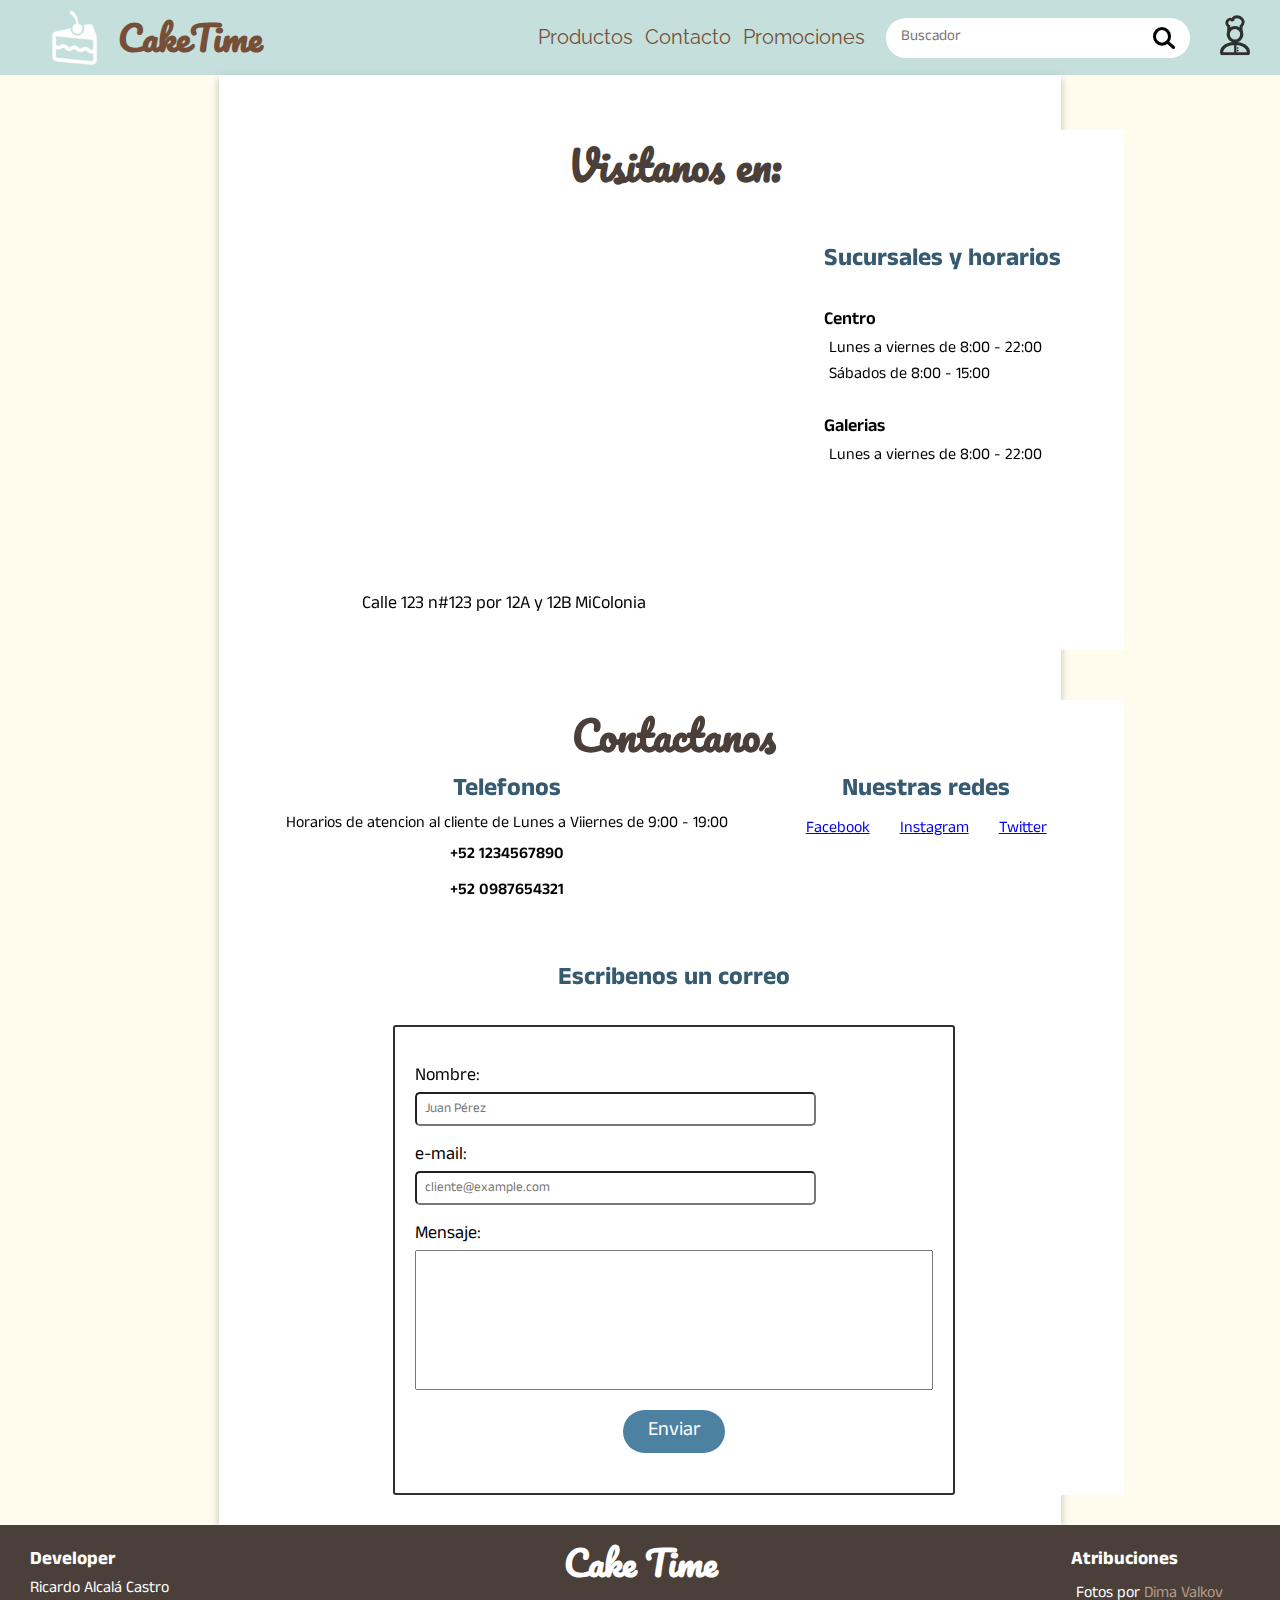
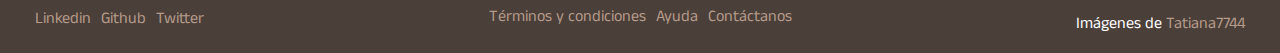
<file: contactanos.html>
<!DOCTYPE html>
<html lang="en">
<head>
    <meta charset="UTF-8">
    <meta http-equiv="X-UA-Compatible" content="IE=edge">
    <meta name="viewport" content="width=device-width, initial-scale=1.0">
    <link rel="stylesheet" type="text/css" href="./styles.css">
    <title>CakeTime Contactanos</title>
</head>
<body>
    <header>
        <nav class="navbar">
            <div class="logo">
                <img src="./assets/caketime-logo.png" alt="logo Cake Time" class="logo-img">
                <a href="index.html" class="logo-title-link">
                    <h1 class="logo-title">CakeTime</h1>
                </a>
            </div>
            <div class="nav-right-side">
                <ul class="nav-routes">
                    <li><a class="nav-routes-link" href="./productos.html">Productos</a></li>
                    <li><a class="nav-routes-link" href="#">Contacto</a></li>
                    <li><a class="nav-routes-link" href="#">Promociones</a></li>
                </ul>
                <form action="" class="search-bar">
                    <input type="text" name="search" id="" placeholder="Buscador">
                    <button><img src="./assets/search-icon.svg" alt="icono de buscar" class="search-icon"></button>
                </form>
                <a href="./pastelero.html" class="baker-link" title="Pastelero"><img src="./assets/user-icon.svg"
                        alt="icono de usuario" class="user-icon"></a>
            </div>
        </nav>
    </header>
<main>
    <section class="address">
        <h2>Visitanos en:</h2>
        <div class="map-branches">
            <div class="map">
                <iframe
                src="https://www.google.com/maps/embed?pb=!1m18!1m12!1m3!1d1862.7052021225873!2d-89.62114404186963!3d20.97617975675959!2m3!1f0!2f0!3f0!3m2!1i1024!2i768!4f13.1!3m3!1m2!1s0x8f56715e13144313%3A0x46a326e278ec5485!2sMONUMENTO%20ANDRES%20QUINTANA%20ROO!5e0!3m2!1sen!2smx!4v1646359123053!5m2!1sen!2smx"
                width="600" height="450" style="border:0;" allowfullscreen="" loading="lazy">
            </iframe>
            <span>Calle 123 n#123 por 12A y 12B MiColonia</span>
            </div>
            <div class="branches">
                <h3>Sucursales y horarios</h3>
                <ul>
                    <li class="branch">Centro</li>
                    <ul>
                        <li class="hours">Lunes a viernes de 8:00 - 22:00</li>
                        <li class="hours"> Sábados de 8:00 - 15:00</li>
                    </ul>
                    <li class="branch">Galerias</li>
                    <ul>
                        <li class="hours">Lunes a viernes de 8:00 - 22:00</li>
                    </ul>
                </ul>
            </div>
        </div>
    </section>
    <section class="contact">
        <h2>Contactanos</h2>
        <div class="phonenumber-socials">
            <div class="phonenumber">
                <h3>Telefonos</h3>
                <p>Horarios de atencion al cliente de Lunes a Viiernes de 9:00 - 19:00</p>
                <span class="phone">+52 1234567890</span>
                <span class="phone">+52 0987654321</span>
            </div>
            <div class="socials">
                <h3>Nuestras redes</h3>
                <ul>
                    <li><a href="https://www.facebook.com">Facebook</a></li>
                    <li><a href="https://www.instagram.com">Instagram</a></li>
                    <li><a href="https://www.twitter.com">Twitter</a></li>
                </ul>
            </div>
        </div>
            <h3>Escribenos un correo</h3>
            <form action="sendMail()" class="send-mail">
                    <label for="nombre">Nombre:
                        <input type="text" id="nombre" name="nombre" placeholder="Juan Pérez" required>
                    </label>
                    <label for="email">e-mail:
                        <input type="email" id="email" placeholder="cliente@example.com" required>
                    </label>
                    <label for="mensaje">Mensaje:
                        <textarea name="mensaje" id="" cols="50" rows="6"></textarea>
                    </label>
                    <button class="sendmsg-button">Enviar</button>
            </form>
    </section>
</main>
<footer>
    <div class="footer-dev">
        <h3>Developer</h3>
        <p>Ricardo Alcalá Castro</p>
        <ul class="list-flex">
            <li><a href="">Linkedin</a></li>
            <li><a href="https://github.com/RicAlc">Github</a></li>
            <li><a href="">Twitter</a></li>
        </ul>
    </div>
    <div class="footer-caketime">
        <h1 class="logo-title">Cake Time</h1>
        <ul class="list-flex">
            <li><a href="">Términos y condiciones</a></li>
            <li><a href="">Ayuda</a></li>
            <li><a href="">Contáctanos</a></li>
        </ul>
    </div>
    <div class="footer-atrib">
        <h3>Atribuciones</h3>
        <ul>
            <li>Fotos por <a href="https://www.pexels.com/@dima-valkov-1186343/" target="blank_">Dima Valkov</a></li>
            <li>Imágenes de <a href="https://pixabay.com/es/users/tatiana7744-22271110/" target="blank_">Tatiana7744</a></li>
        </ul>
    </div>
</footer>
</body>
</html>
</file>
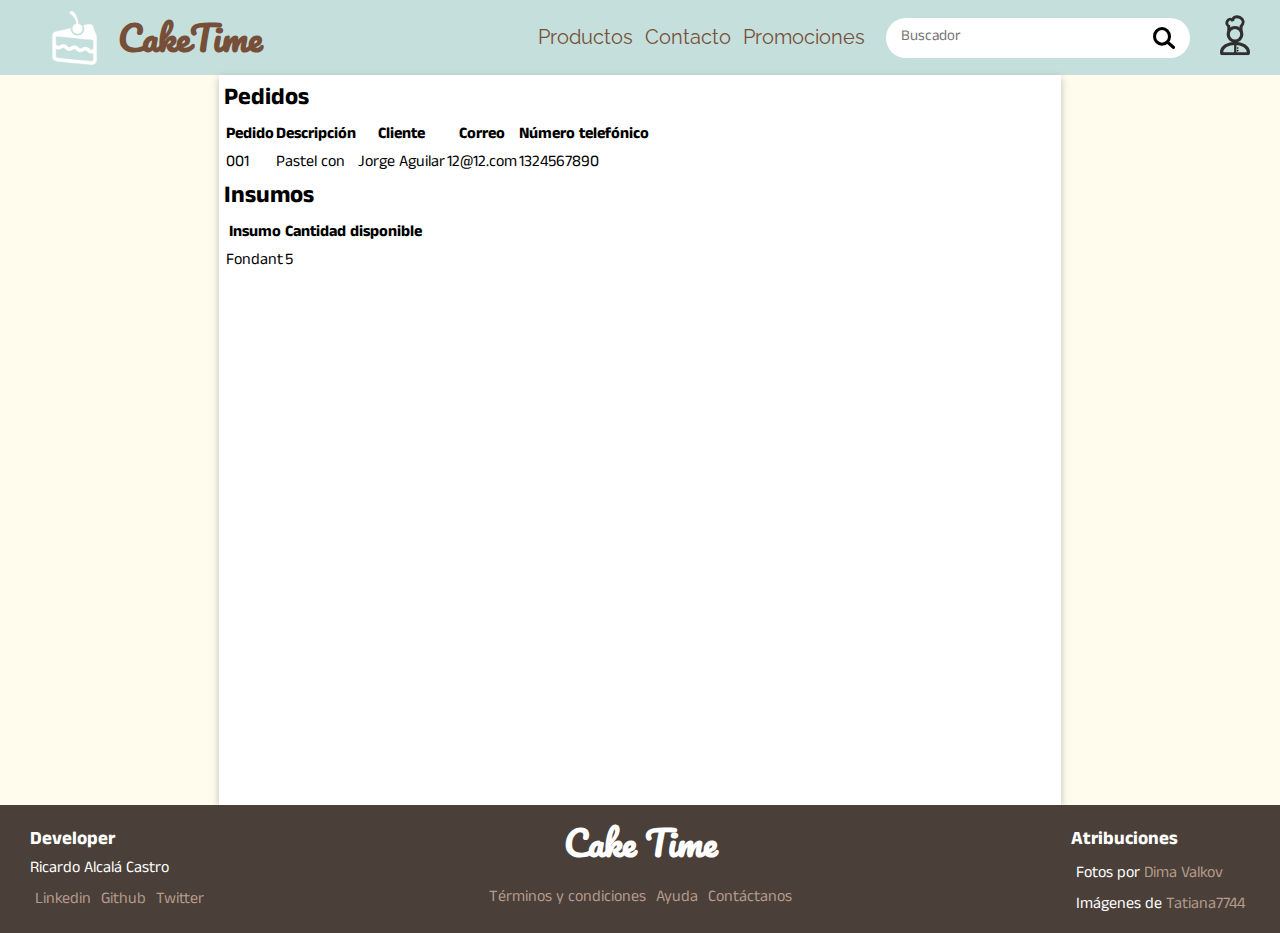
<file: pastelero.html>
<!DOCTYPE html>
<html lang="en">

<head>
    <meta charset="UTF-8">
    <meta http-equiv="X-UA-Compatible" content="IE=edge">
    <meta name="viewport" content="width=device-width, initial-scale=1.0">
    <link rel="stylesheet" type="text/css" href="./styles.css">
    <title>Pastelero</title>
</head>

<body>
    <header>
        <nav class="navbar">
            <div class="logo">
                <img src="./assets/caketime-logo.png" alt="logo Cake Time" class="logo-img">
                <a href="index.html" class="logo-title-link">
                    <h1 class="logo-title">CakeTime</h1>
                </a>
            </div>
            <div class="nav-right-side">
                <ul class="nav-routes">
                    <li><a class="nav-routes-link" href="./productos.html">Productos</a></li>
                    <li><a class="nav-routes-link" href="./contactanos.html">Contacto</a></li>
                    <li><a class="nav-routes-link" href="#">Promociones</a></li>
                </ul>
                <form action="" class="search-bar">
                    <input type="text" name="search" id="" placeholder="Buscador">
                    <button><img src="./assets/search-icon.svg" alt="icono de buscar" class="search-icon"></button>
                </form>
                <a href="#" class="baker-link" title="Pastelero"><img src="./assets/user-icon.svg"
                        alt="icono de usuario" class="user-icon"></a>
            </div>
        </nav>
    </header>
    <main>
        <h2>Pedidos</h2>
        <table>
            <thead>
                <tr>
                    <th>Pedido</th>
                    <th>Descripción</th>
                    <th>Cliente</th>
                    <th>Correo</th>
                    <th>Número telefónico</th>
                </tr>
            </thead>
            <tbody>
                <tr>
                    <td>001</td>
                    <td>Pastel con</td>
                    <td>Jorge Aguilar</td>
                    <td>12@12.com</td>
                    <td>1324567890</td>
                </tr>
            </tbody>
        </table>
        <h2>Insumos</h2>
        <table>
            <thead>
                <tr>
                    <th>Insumo</th>
                    <th>Cantidad disponible</th>
                </tr>
            </thead>
            <tbody>
                <tr>
                    <td>Fondant</td>
                    <td>5</td>
                </tr>
            </tbody>
        </table>
    </main>
    <footer>
        <div class="footer-dev">
            <h3>Developer</h3>
            <p>Ricardo Alcalá Castro</p>
            <ul class="list-flex">
                <li><a href="">Linkedin</a></li>
                <li><a href="https://github.com/RicAlc">Github</a></li>
                <li><a href="">Twitter</a></li>
            </ul>
        </div>
        <div class="footer-caketime">
            <h1 class="logo-title">Cake Time</h1>
            <ul class="list-flex">
                <li><a href="">Términos y condiciones</a></li>
                <li><a href="">Ayuda</a></li>
                <li><a href="">Contáctanos</a></li>
            </ul>
        </div>
        <div class="footer-atrib">
            <h3>Atribuciones</h3>
            <ul>
                <li>Fotos por <a href="https://www.pexels.com/@dima-valkov-1186343/" target="blank_">Dima Valkov</a></li>
                <li>Imágenes de <a href="https://pixabay.com/es/users/tatiana7744-22271110/" target="blank_">Tatiana7744</a></li>
            </ul>
        </div>
    </footer>
</body>

</html>
</file>
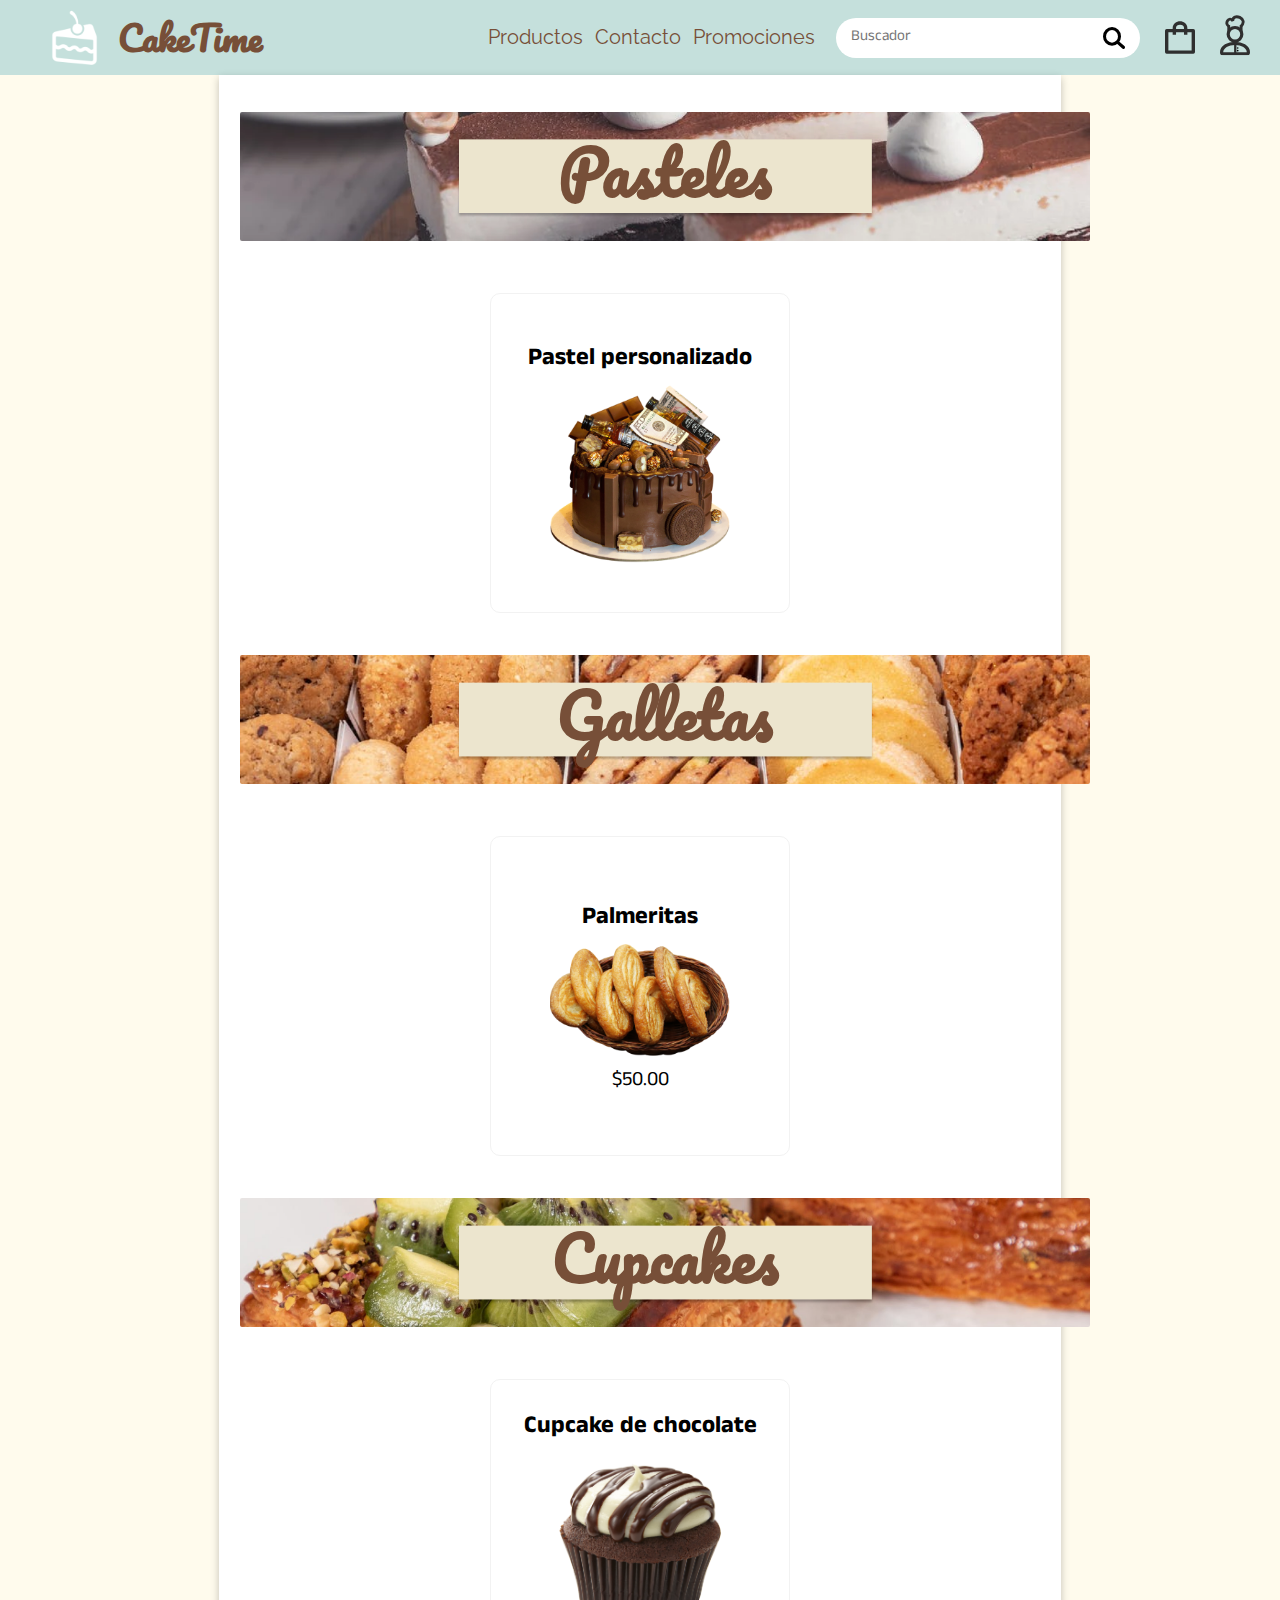
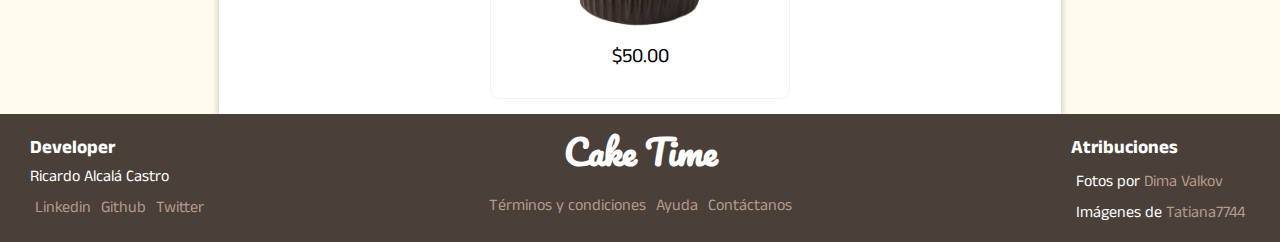
<file: productos.html>
<!DOCTYPE html>
<html lang="en">

<head>
    <meta charset="UTF-8">
    <meta http-equiv="X-UA-Compatible" content="IE=edge">
    <meta name="viewport" content="width=device-width, initial-scale=1.0">

    <link rel="stylesheet" type="text/css" href="./styles.css">
    <title>CakeTime | Prodcutos</title>
</head>

<body>
    <header>
        <nav class="navbar">
            <div class="logo">
                <img src="./assets/caketime-logo.png" alt="logo Cake Time" class="logo-img">
                <a href="index.html" class="logo-title-link">
                    <h1 class="logo-title">CakeTime</h1>
                </a>
            </div>
            <div class="nav-right-side">
                <ul class="nav-routes">
                    <li><a class="nav-routes-link" href="#">Productos</a></li>
                    <li><a class="nav-routes-link" href="./contactanos.html">Contacto</a></li>
                    <li><a class="nav-routes-link" href="#">Promociones</a></li>
                </ul>
                <form action="" class="search-bar">
                    <input type="text" name="search" id="" placeholder="Buscador">
                    <button><img src="./assets/search-icon.svg" alt="icono de buscar" class="search-icon"></button>
                </form>
                <button onclick="showCart()" class="cart-button" title="Carrito">
                    <img src="./assets/cart-icon.svg" alt="icono bolsa de compras" class="cart-icon">
                </button>
                <a href="./pastelero.html" class="baker-link" title="Pastelero"><img src="./assets/user-icon.svg"
                        alt="icono de usuario" class="user-icon"></a>
            </div>
        </nav>
    </header>
    <div class="bg-modal">
        <div class="modal-content">
            <button id="close_product_modal" class="close-button"><img src="./assets/close-icon.svg" alt="icono cerrar"
                    class="close-icon"></button>
            <h3 class="modal-product-title">Galleta de chispas de chocolate</h3>
            <img src="./assets/cookie.png" alt="producto" class="modal-product-img">
            <P class="modal-product-price">$50.00</P>
            <p class="product-description">Descripción: Lorem ipsum dolor sit amet consectetur adipisicing elit. A ullam
                iure inventore perferendis, magni eveniet.</p>
            <div class="product-qty">
                <button class="add-buttons"><img src="./assets/remove-icon.svg" alt="icono menos"
                        class="add-product-icons"></button>
                <p class="qty">0</p>
                <button class="add-buttons"><img src="./assets/add-icon.svg" alt="icono más"
                        class="add-product-icons"></button>
            </div>
            <button class="add-tocart-button">
                <span class="adding">Añadir al carrito</span>
                <span class="product-total">$150</span>
            </button>
        </div>
    </div>
    <div class="custom-cake">
        <div class="custom-cake-modal">
            <button id="close_custom_cake" onclick="closeCustomCake()" class="close-button"><img
                    src="./assets/close-icon.svg" alt="icono cerrar" class="close-icon"></button>
            <h3>Pastel personalizado</h3>
            <img src="./assets/custom-cake.png" alt="pastel de red velvet" class="custom-cake-img">
            <div class="choose-cake-flavor">
                <h4>Sabor</h4>
                <select name="cake" id="cake_falv" class="cake-flavor">
                    <option value="selected" selected="selected" 2>Elige</option>
                    <option value="Fresa">Mocha</option>
                    <option value="Chocolate">Chocolate</option>
                    <option value="Vainilla">Vainilla</option>
                    <option value="Redvelvet">Red velvet</option>
                    <option value="Choco-fresa">Choco-fresa</option>
                    <option value="tresleches">Tres leches</option>
                </select>
            </div>
            <div class="choose-toppings">
                <h4>Toppings</h4>
                <p>Elige hasta 3 toppings</p>
                <div class="topping-list">
                    <label for="chk_fondant">
                        <input type="checkbox" name="topping1" id="chk_fondant"> Fondant
                    </label>
                    <label for="chk_chocolate">
                        <input type="checkbox" name="topping2" id="chk_chocolate"> Chocolates
                    </label>
                    <label for="chk_fruta">
                        <input type="checkbox" name="topping3" id="chk_fruta"> Frutas
                    </label>
                    <label for="chk_coco">
                        <input type="checkbox" name="topping4" id="chk_coco"> Coco rallado
                    </label>
                    <label for="chk_nuez">
                        <input type="checkbox" name="topping5" id="chk_nuez"> Nueces
                    </label>
                    <label for="chk_sprinkle">
                        <input type="checkbox" name="topping6" id="chk_sprinkle"> Sprinkles
                    </label>
                    <label for="chk_mermelada">
                        <input type="checkbox" name="topping7" id="chk_mermelada"> Mermelada
                    </label>
                    <label for="chk_galleta">
                        <input type="checkbox" name="topping8" id="chk_galleta"> Galletas
                    </label>
                    <label for="chk_cereza">
                        <input type="checkbox" name="topping9" id="chk_cereza"> Cerezas
                    </label>
                    <label for="chk_frost">
                        <input type="checkbox" name="topping10" id="chk_frost"> Extra frosting
                    </label>
                </div>
            </div>
            <button class="add-tocart-button">
                <span class="adding">Añadir al carrito</span>
                <span class="product-total">$150</span>
            </button>
        </div>
    </div>
    <main>
        <section class="cakes">
            <div class="product-banner">
                <img src="./assets/cake-banner.png" alt="banner de pasteles" class="product-banner-img">
                <h2 class="section-title">Pasteles</h2>
            </div>
            <div class="product-selection">
                <button class="product" id="chocoalte_cake" onclick="customCake()">
                    <h3 class="product-title">Pastel personalizado</h3>
                    <img src="./assets/pastel-choco.png" alt="pastel de chocolate" class="product-img">
                </button>

            </div>
        </section>
        <section class="cookies">
            <div class="product-banner">
                <img src="./assets/cookie-banner.png" alt="banner de galletas" class="product-banner-img">
                <h2 class="section-title">Galletas</h2>
            </div>
            <div class="product-selection">
                <button class="product" id="buy">
                    <h3 class="product-title">Palmeritas</h3>
                    <img src="./assets/galleta3.png" alt="pastel de chocolate" class="product-img">
                    <p class="product-price">$50.00</p>
                </button>

            </div>
        </section>
        <section class="cupcakes">
            <div class="product-banner">
                <img src="./assets/cupcake-banner.png" alt="banner de galletas" class="product-banner-img">
                <h2 class="section-title">Cupcakes</h2>
            </div>
            <div class="product-selection">
                <button class="product" id=cookie" onclick="ligado()">
                    <h3 class="product-title">Cupcake de chocolate</h3>
                    <img src="./assets/cupcake.png" alt="pastel de chocolate" class="product-img">
                    <p class="product-price">$50.00</p>
                </button>

            </div>
        </section>
        <div class="cart" style="display: none;">
            <h3>Carrito de compras</h3>
            <hr />
            <table class="articles">
                <thead>
                    <tr>
                        <th class="articles-articulo">Articulo</th>
                        <th class="articles-cant">Cant.</th>
                        <th class="articles-subt">Subtotal</th>
                    </tr>
                </thead>
                <tbody>
                    <tr>
                        <td>Galleta</td>
                        <td>2</td>
                        <td>50</td>
                    </tr>
                </tbody>
                <tfoot>
                    <tr>
                        <td></td>
                        <td>Total</td>
                        <td>50</td>
                    </tr>
                </tfoot>
            </table>
            <form action="buy" class="customer-info">
                <label for="customerName">Nombre:</label>
                <input type="text" id="customerName">
                <label for="customerPhone">Télefono:</label>
                <input type="number" name="custNumber" id="customerPhone">
                <label for="customerMail">Correo electronico:</label>
                <input type="email" name="email" id="/customerMail" placeholder="usuario@ejemplo.com">
                <button>Hacer pedido</button>
            </form>
        </div>
    </main>
    <footer>
        <div class="footer-dev">
            <h3>Developer</h3>
            <p>Ricardo Alcalá Castro</p>
            <ul class="list-flex">
                <li><a href="">Linkedin</a></li>
                <li><a href="https://github.com/RicAlc">Github</a></li>
                <li><a href="">Twitter</a></li>
            </ul>
        </div>
        <div class="footer-caketime">
            <h1 class="logo-title">Cake Time</h1>
            <ul class="list-flex">
                <li><a href="">Términos y condiciones</a></li>
                <li><a href="">Ayuda</a></li>
                <li><a href="">Contáctanos</a></li>
            </ul>
        </div>
        <div class="footer-atrib">
            <h3>Atribuciones</h3>
            <ul>
                <li>Fotos por <a href="https://www.pexels.com/@dima-valkov-1186343/" target="blank_">Dima Valkov</a></li>
                <li>Imágenes de <a href="https://pixabay.com/es/users/tatiana7744-22271110/" target="blank_">Tatiana7744</a></li>
            </ul>
        </div>
    </footer>
    <script src="./main.js"></script>
    <script>
        function ligado() {
            alert("Ligado");
        }
    </script>
</body>

</html>
</file>
<file: styles.css>
/* #C5E0DC  #774F38
Descripciones, texto-----font-family: 'Anek Kannada', sans-serif;
Especial logo------font-family: 'Pacifico', cursive;
Titulos, navs-----font-family: 'Raleway', sans-serif;
*/
@import url('https://fonts.googleapis.com/css2?family=Anek+Kannada&family=Pacifico&family=Raleway:wght@800&display=swap');
*{
    margin:0;
    padding: 0;
    font-family: 'Anek Kannada', sans-serif;
}
/* ----- BARA DE NAVEGACIÓN -----*/
body{
    background-color: #FFFBED;
}
main{
    margin:0 auto;
    padding: 5px;
    width: 65%;
    background-color: #FFF;
    min-height: 80vh;
    box-shadow: rgba(0, 0, 0, 0.24) 0px 3px 8px;
}
section{
    margin: 0;
    background-color: #FFF;
}
.navbar{
    width: 100%;
    min-width: 1100px;
    display: flex;
    justify-content:space-between ;
    align-items: center;
    background-color: #C5E0DC;
    color: #774F38;
    height: 75px;
}
.logo{
    display: flex;
    margin-left: 4vw;
}
.logo-img{
    margin: auto;
    height: 60px;
    width: fit-content;
    /* margin: auto 5px auto 8vw; */
}
.logo-title-link{
    text-decoration: none;
    color: inherit;
}
.logo-title{
    line-height:75px;
    font-family: 'Pacifico', sans-serif;
    font-size: 35px;
    text-align: center;
    margin: 0 20px;
}
.logo-title-link:hover{
    color:#AA6D4A 
}
.banner_slogan{
    width: 100%;
}
.nav-right-side{
    display:flex ;
}
.nav-routes{
    display: flex;
}
.nav-routes li{
    list-style-type: none;
}
.nav-routes-link{
    font-family: 'Raleway', sans-serif;
    font-size: 20px;
    line-height:75px;
    text-decoration: none;
    color: #774F38;
    margin: 0 6px;
}
.nav-routes-link:hover{
    color:#AA6D4A;
}
.search-bar{
    margin: auto 15px;
    height: 30px;
    background-color: #FFF;
    display: flex;
    align-items: center;
    border-radius: 50px;
    padding: 5px 15px;
}
.search-bar input{
    background: transparent;
    flex:1;
    font-size: 15px;
    border:0;
}
.search-bar button{
    height: 22px;
    cursor: pointer;
    background: transparent;
    flex:1;
    border:0;
}
.search-icon{
    height: 100%;
}
.cart-button{
    background:transparent;
    height: 33px;
    margin: auto 10px;
    border: 0;
}
.cart-button:hover{
    cursor: pointer;
}
.cart-icon{
    height: 100%;
    width: 30px;
}
.user-icon{
    line-height: 0;
    height: 100%;
    width: 30px;
}
.baker-link{
    height: 45px;
    margin: auto 30px auto 15px;
    display: inline;
}
/* ----- PRDOCUTOS ----- */
.product-banner{
    position: relative;
    width: fit-content;
    height: fit-content;
    margin: 0 auto;
    padding: 2rem 1rem;
}
.product-banner-img{
    width: 60vw;
    height: fit-content;
    min-width: 850px;
    border-radius: 2px;
    margin: 0 auto;
}
.section-title{
    font-family: 'Pacifico', sans-serif;
    font-size:60px;
    color: #774F38;
    margin: 0;
    position: absolute;
    top: 50%;
    left: 50%;
    -ms-transform: translate(-50%, -50%);
    transform: translate(-50%, -60%);
}

.product-selection{
    
    text-align: center;
    height: fit-content;
    margin: 10px auto;
}
.product{
    display: inline-block;
    background-color: #FFF;
    margin:0 20px;
    border: solid 1px #F2F2F2;
    border-radius: 10px;
    padding: 10px;
    text-align: center; 
    width: 300px;
    height: 320px;
}
.product-price{
    font-size: 20px;
}
.product:hover{
    cursor:pointer;
    border: #FFF solid 1px;
    box-shadow: rgba(149, 157, 165, 0.2) 0px 8px 50px;
}
.product-title{
    font-size: 24px;
    padding: 5px;
    margin: 0 auto;
}
.product-img{
    width: 180px;
    height: fit-content;
}
.add-product{
    width: fit-content;
    height: 40px;
    margin:15px auto;
    /* background-color:yellow; */
    display: flex;
}
.add-buttons{
    width: 32px;
    height:32px;
    margin: auto 5px;
    border: none;
    background-color: #FFF;
}
.add-buttons:hover{
    cursor: pointer;
}
.add-product-icons{
    width: 16px;
    height: 100%;

}
.qty{
    font-size: 28px;
    padding: 0 10px;
}
/* ----- CONTACTANOS -----*/
.contact, .address{
    width: 70%;
    min-width: 900px;
    margin: 50px auto 0;
    /* background-color: #B59B8B; */
    text-align: center;
}

.contact h2, .address h2{
    font-family: 'Pacifico', sans-serif;
    display: block;
    font-size: 40px;
    color: #4A3F39;
}
.contact h3, .address h3{
    display: block;
    font-size: 25px;
    color: #365A70;
}
.map-branches{
    display: flex;
    width: fit-content;
    margin: 0 auto;
}
.map{
    padding: 30px;
    margin-left: 0 10px;
}
.map span{
    display: block;
    font-size: 18px;
}
.map iframe{
    width: 500px;
    height: 350px;
    border-radius: 20px;
}
.branches{
    width: 300px;
    margin: 10px 10px;
    padding: 30px;
}
.branches h3{
    text-align: left;
}
.branches li{
    list-style-type: none;
}
.branch{
    font-weight: 600;
    font-size: 18px;
    text-align: left;
    margin-top: 25px;
}
.hours{
    text-indent: 5px;
    text-align: left;
    list-style-type: disc;
}
.phonenumber-socials{
    display: flex;
    justify-content: space-evenly;
    margin-bottom: 50px;
}
.phone{
    font-weight: 600;
    padding: 5px;
    display: block;
}
.socials ul{
    display: flex;
}
.socials li{
    list-style-type: none;
    padding: 5px;
    margin: 0 10px;
}
.contact label, .contact input, .contact textarea{
    resize: none;
    display: block;
    text-align: left;
}
.send-mail{
    border: solid #2F2F2F 2px;
    border-radius: 3px;
    width: fit-content;
    padding: 20px;
    margin: 25px auto;
}
.contact input {
    padding-left: 8px;
    height: 30px;
    width: 75%;
    border-radius: 5px;
}
.contact label{
    font-size: 18px;
    margin-top: 15px;
}

.sendmsg-button{
    background-color: #4D81A1;
    border: 0;
    border-radius: 25px;
    padding: 5px 25px;
    margin: 20px auto;
    color: #FFF;
    font-size: 20px;
}
.sendmsg-button:hover{
    cursor: pointer;
    background-color:#3E6882;
}
.sendmsg-button:active{
    background-color: #365A70;
}

/* ----- FOOTER ------*/
footer{
    width: 100%;
    background-color: #4A3F39;
    color: #FFF;
    display: flex;
    justify-content: space-between;
}
.list-flex{
    display: flex;
    margin-block-start: 0;
    margin-block-end: 0;
    padding-inline-start: 0;
}
footer li{
    list-style-type: none;
    margin: 5px;
}
footer a{
    text-decoration: none;
    color: #B59B8B ;
}
footer a:hover{
    color: #D18B62;
}
.footer-dev{
    padding: 10px;
    margin: 10px 0 0 20px;
}
.footer-atrib{
    padding: 10px;
    margin: 10px 20px 0 0;
}
/* ----- MODAL BUY -----  */
.bg-modal, .custom-cake{
    display: none;
    justify-content: center;
    align-items: center;
    background-color: rgba(0,0,0, 0.7);
    height: 100vh;
    width: 100%;
    position: fixed;
    z-index: 99;
    top: 0;  
    left: 0; 
    right: 0;
    bottom: 0;
}
.modal-content, .custom-cake-modal{
    position: absolute;
    text-align: center;
    padding: 20px;
    background-color: #FFF;
    height: 600px;
    width: 380px;
    border-radius: 5px;
}
.close-button{
    background-color: #FFF;
    border: 0;
    height: 40px;
    padding: 0;
    position: absolute;
    top:10px;
    right: 15px;
}
.close-button:hover{
    cursor: pointer;
}
.close-icon{
    height: 100%;
}
.modal-product-title{
    font-size: 24px;
    margin-top: 30px;
}
.modal-product-img{
    margin:15px;
    width: 60%;
    height: auto;
    max-width: 270px;
}
.modal-product-price{
    font-size: 30px;
    font-weight: 700; 
    color: #3E6882;
}
.product-description{
    line-height: 20px;
    text-align: left;
    width: 80%;
    margin: 15px auto 30px;
    font-size: 18px;
    font-weight: 500;
}
.product-qty{
    width: fit-content;
    margin: 10px auto 25px;
    display: flex;
}
.product-total, .adding{
    margin:0 15px;
}
.add-tocart-button{
    display: flex;
    justify-content: space-between;
    background-color: #4D81A1;
    border: 0;
    border-radius: 25px;
    padding: 5px;
    margin: 0 auto;
    color: #FFF;
    width: 80%;
    font-size: 20px;
}
.add-tocart-button:hover{
    cursor: pointer;
    background-color:#3E6882;
}
.add-tocart-button:active{
    background-color: #365A70;
}
/* ----- PASTEL PERSONALIZADO -----*/
.custom-cake-modal h3{
    font-size: 25px;
    margin-top: 15px;
}
.choose-cake-flavor{
    display: inline-flex;
    margin: 10px auto 0;
}
.choose-cake-flavor h4{
    font-size: 20px;
    margin-right: 20px;
}
.choose-toppings{
    display: block;
    text-align: center;
    width: 85%;
    margin: 20px auto 25px;
}
.choose-toppings h4{
    font-size: 20px;
}
.custom-cake-img{
    width: 70%;
}
.topping-list{
    text-align: left;
    display: grid;
    grid-template-columns: repeat(2, 1fr);
    width: 70%;
    margin: 15px auto;
}
.articles{
    text-align: left    ;
    border:0;
    width: 100%;
    margin: 40px auto;
    border-collapse: collapse;
}
.articles tr{
    border-bottom: 1px solid #b0b0b0;
}
.articles-articulo{
    width: 65%;
}
.cart{
    position: absolute;
    top: 0;
    right: 0;
    background-color: #FFF;
    height: fit-content;
    width: 300px;
    box-shadow: rgba(0, 0, 0, 0.16) 0px 1px 4px;
    text-align: center;
    border: 1px solid  #EFEFEF;
    border-radius: 2px;
    padding: 3rem;
    margin:75px auto;
}
.cart h3{
    font-size: 25px;
    color: #2F2F2F;
}
.cart hr{
    border: #2F2F2F solid 1px;
}
.articles thead{
    background-color: #2F2F2F;
}
.articles th{
    text-align: center;
    color: #FFF;
    font-weight: 400;
}

.customer-info label, .customer-info input{
    display: block;
}
.customer-info label{
    margin-left: 25px;
    font-weight: 600;
    color: #4A3F39;
    text-align: left;
}
.customer-info input{
    margin: 0 auto;
    width: 85%;
}
</file>
